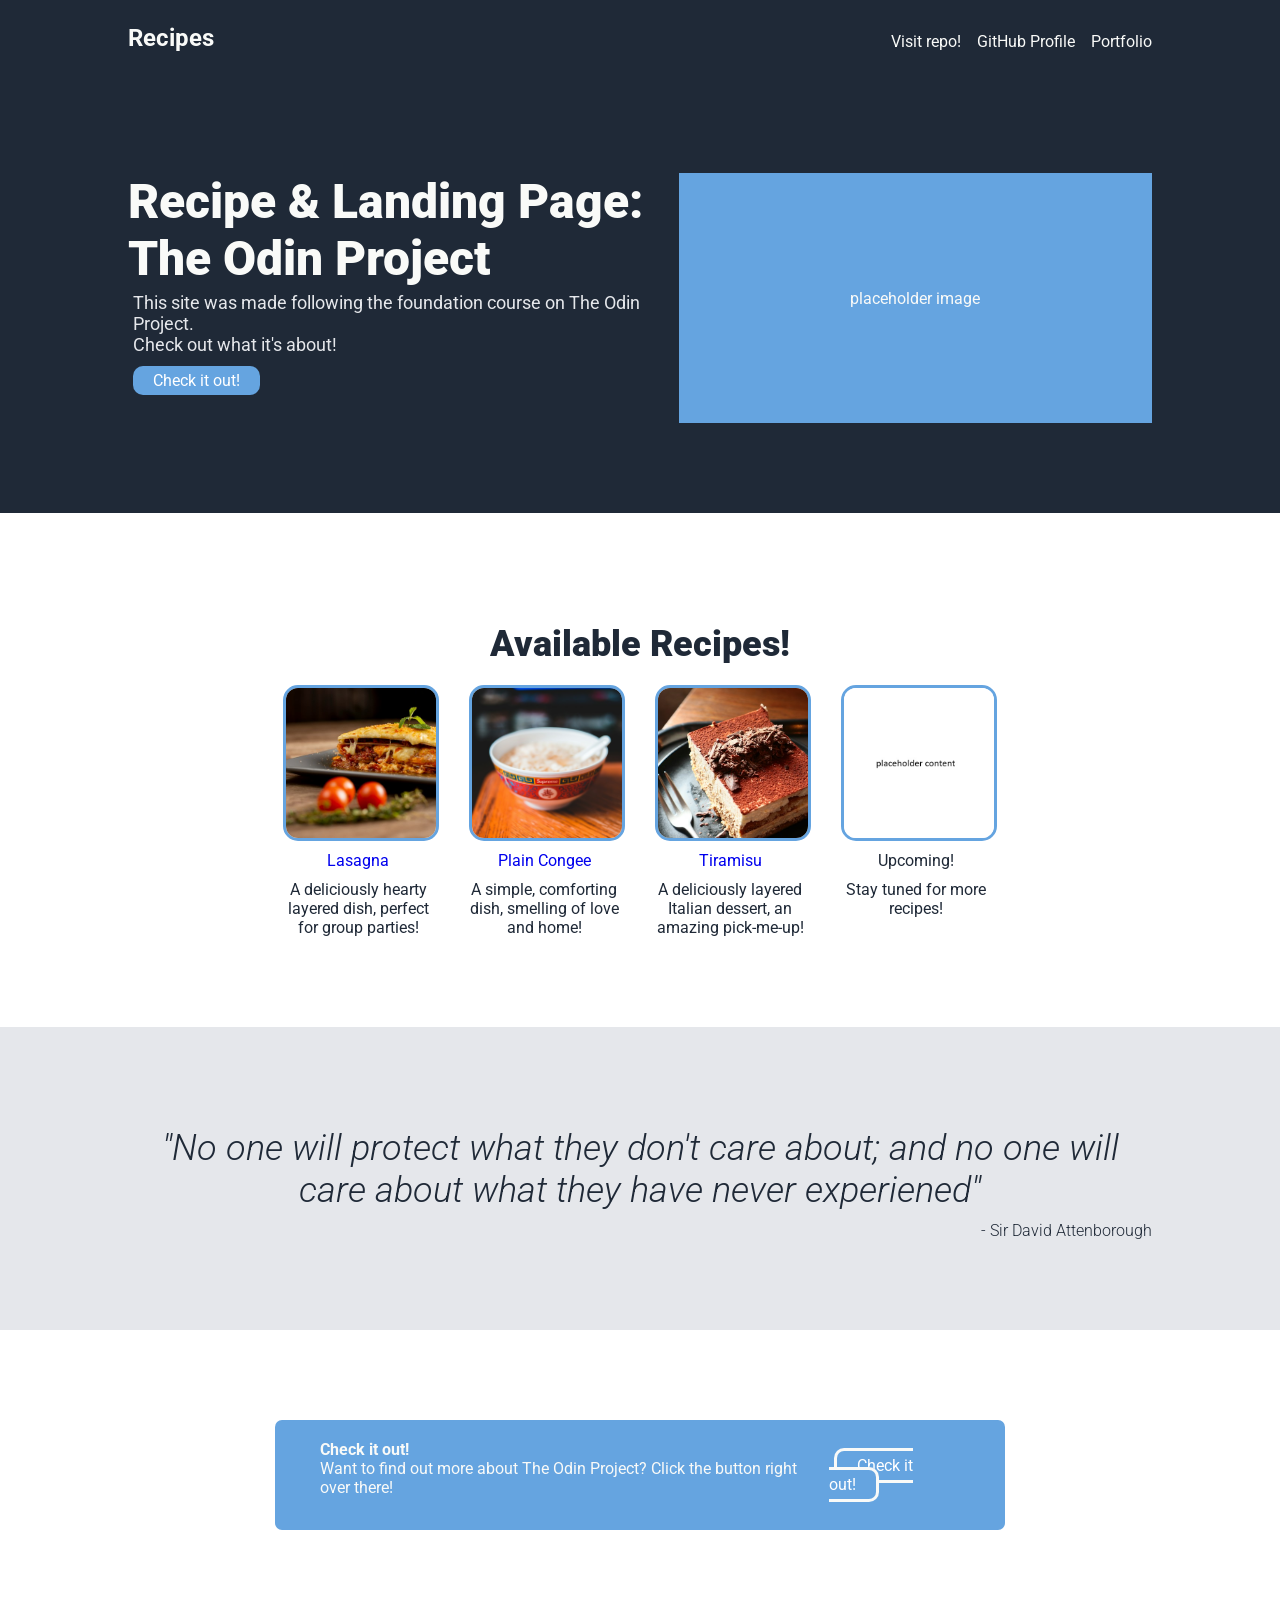
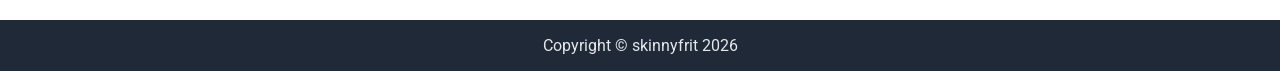
<file: index.html>
<!DOCTYPE html>
<html lang="en">
    <head>
        <meta charset="UTF-8">
        <title>Recipe Collection</title>
        <meta name="viewport" content="width=device-width, initial-scale=1.0">
        <link rel="stylesheet" href="styles.css">
    </head>
    <body>
        <header>
            <div class="container">
                <p id="logo">Recipes</p>
                <ul class="links">
                    <li><p><a href="https://github.com/skinnyfrit/odin-recipes/">Visit repo!</a></p></li>
                    <li><p><a href="https://github.com/skinnyfrit/">GitHub Profile</a></p></li>
                    <li><p><a href="https://skinnyfrit.github.io/">Portfolio</a></p></li>
                </ul>
            </div>
        </header>

        <div class="hero-1">
            <div class="container">
                <div>
                    <p class="hero-main">Recipe & Landing Page:<br>The Odin Project</p>
                    <p class="hero-subtext">
                        This site was made following the foundation course on The Odin Project.
                        <br>Check out what it's about!
                    </p>
                    <p><a href="https://www.theodinproject.com" class="button-signup">Check it out!</a></p>
                </div>
                <div class="long"><p>placeholder image</p></div>
                <!-- <img class="long" src="resources/placeholder_long.jpg"> -->
            </div>
        </div>

        <div class="hero-2">
            <div class="container horizont">
                <p id="info-heading">Available Recipes!</p>
                <div class="container fit">
                    <div class="info-box">
                        <img class="square" src="resources/joe-boshra-lasagna.jpg">
                        <div class="horizont">
                            <p><a href="recipes/lasagna.html">Lasagna</a></p>
                            <p>A deliciously hearty layered dish, perfect for group parties!</p>
                        </div>
                    </div>
                    <div class="info-box">
                        <img class="square" src="resources/erik-mclean-congee.jpg">
                        <div class="horizont">
                            <p><a href="recipes/congee.html">Plain Congee</a></p>
                            <p>A simple, comforting dish, smelling of love and home!</p>
                        </div>
                    </div>
                    <div class="info-box">
                        <img class="square" src="resources/jay-tiramisu.jpg">
                        <div class="horizont">
                            <p><a href="recipes/tiramisu.html">Tiramisu</a></p>
                            <p>A deliciously layered Italian dessert, an amazing pick-me-up!</p>
                        </div>
                    </div>
                    <div class="info-box">
                        <img class="square" src="resources/placeholder_square.jpg">
                        <div class="horizont">
                            <p><a>Upcoming!</a></p>
                            <p>Stay tuned for more recipes!</p>
                        </div>
                    </div>
                </div>
            </div>
        </div>

        <div class="quote-container">
            <div class="container horizont">
                <p id="quote-text">"No one will protect what they don't care about; and no one will care about what they have never experiened"</p>
                <p id="quote-source">- Sir David Attenborough</p>
            </div>
        </div>
        
        <div class="action-container">
            <div class="container action-box">
                <div>
                    <p class="action-header">Check it out!</p>
                    <p class="action-text">Want to find out more about The Odin Project? Click the button right over there!</p>
                </div>
                <p><a href="https://www.theodinproject.com" class="button-signup">Check it out!</a></p>
            </div>
        </div>

        <footer>
            <div class="container middle footer-text">
                <p>Copyright &copy; skinnyfrit 2026</p>
            </div>
        </footer>
    </body>
</html>
</file>
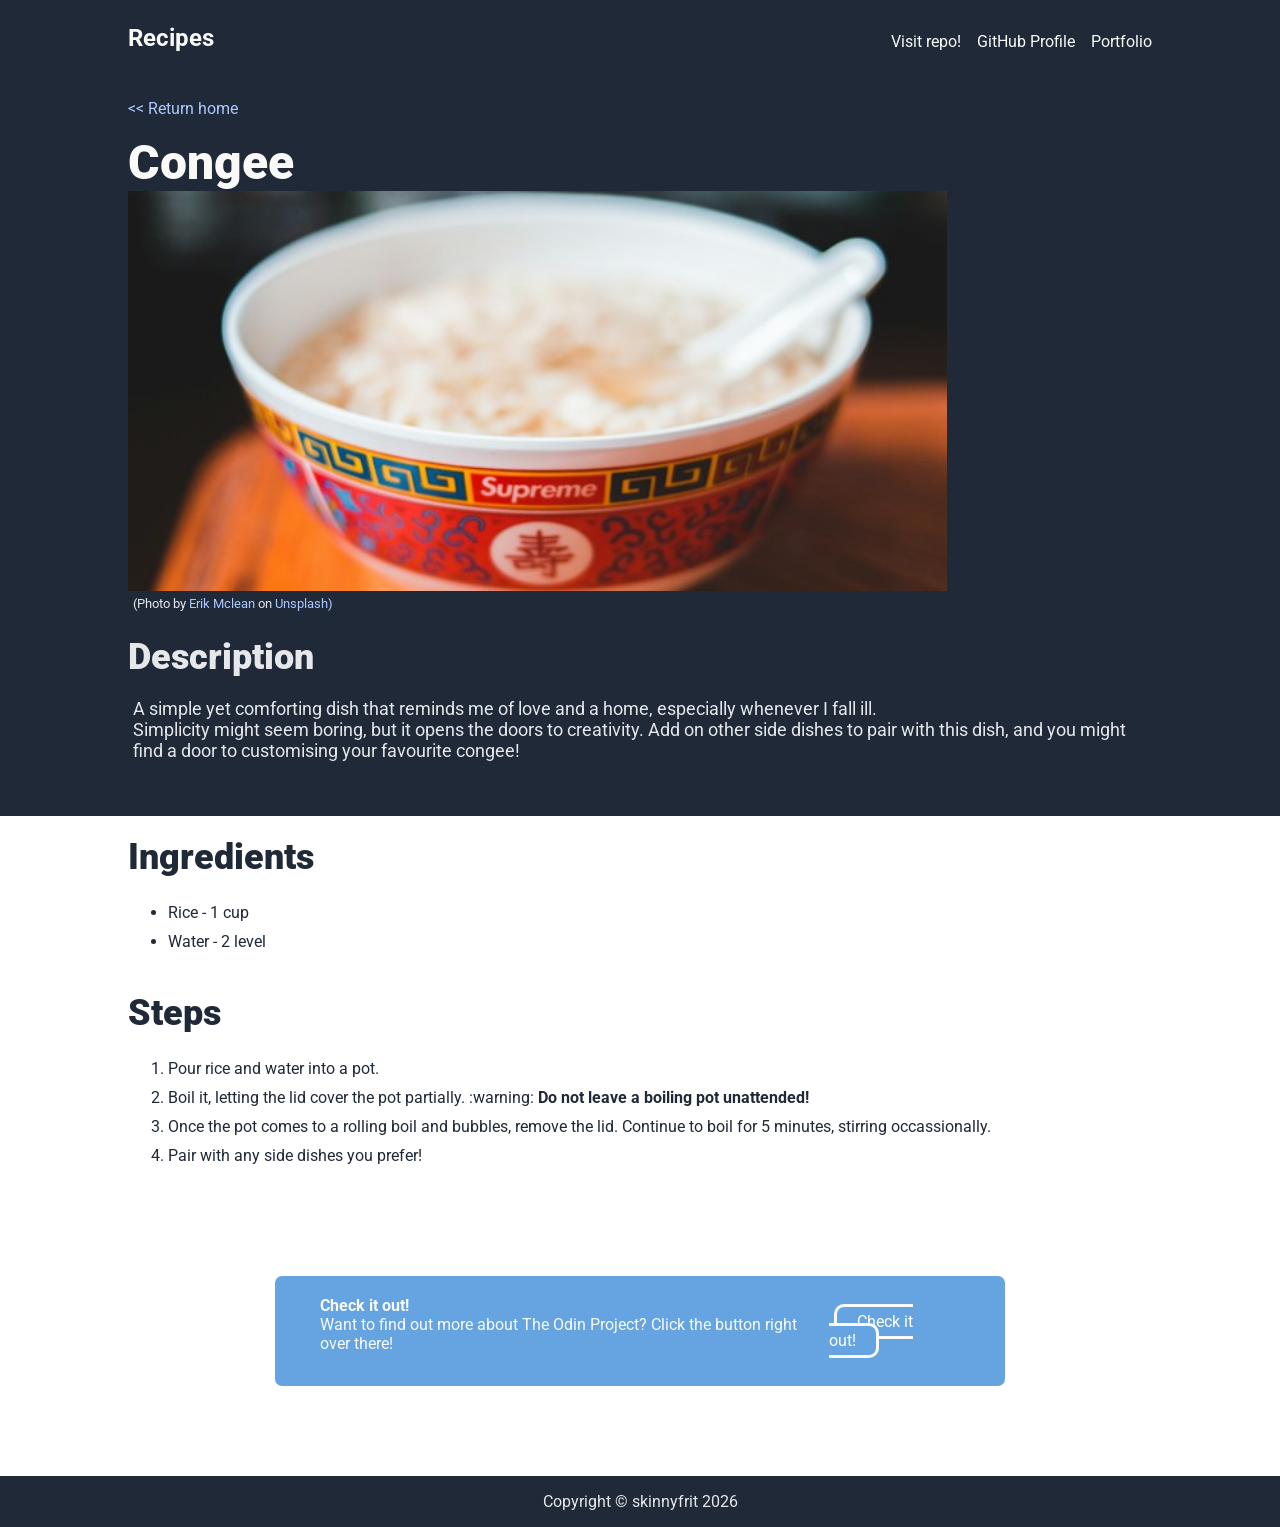
<file: recipes/congee.html>
<!DOCTYPE html>
<html lang="en">
    <head>
        <meta charset="UTF-8">
        <title>Recipe: Congee</title>
        <meta name="viewport" content="width=device-width, initial-scale=1.0">
        <link rel="stylesheet" href="../styles.css">
    </head>
    <body>
        <header>
            <div class="container">
                <p id="logo">Recipes</p>
                <ul class="links">
                    <li><p><a href="https://github.com/skinnyfrit/odin-recipes/">Visit repo!</a></p></li>
                    <li><p><a href="https://github.com/skinnyfrit/">GitHub Profile</a></p></li>
                    <li><p><a href="https://skinnyfrit.github.io/">Portfolio</a></p></li>
                </ul>
            </div>
        </header>
            <div class="return-home">
                <div class="container">
                    <p><a href="../index.html"><< Return home</a></p>
                </div>
            </div>

        <div class="recipe-top"> 
            <div class="container vert">
                <p class="hero-main">Congee</p>
                <img class="long" src="../resources/erik-mclean-congee.jpg">
                <p class="hero-subtext credits">(Photo by <a href="https://unsplash.com/@introspectivedsgn?utm_source=unsplash&utm_medium=referral&utm_content=creditCopyText">Erik Mclean</a> on <a href="https://unsplash.com/photos/white-and-blue-ceramic-bowl-on-brown-wooden-table-tDy9TDfyNTg?utm_source=unsplash&utm_medium=referral&utm_content=creditCopyText">Unsplash)</a></p>
                <div class="desc">
                    <p id="info-heading">Description</p>
                    <p class="hero-subtext">
                        A simple yet comforting dish that reminds me of love and a home, especially whenever I fall ill.
                        <br> Simplicity might seem boring, but it opens the doors to creativity. Add on other side dishes to pair with this dish, and you might find a door to customising your favourite congee!
                    </p>
                </div>
            </div>
        </div>

        <div class="recipe-how">
            <div class="container vert">
                <div class="ing">
                    <p id="info-heading">Ingredients</p>
                    <ul class="recipe-listing">
                        <li>Rice - 1 cup</li>
                        <li>Water - 2 level</li>
                    </ul>
                </div>
                <div class="steps">
                    <p id="info-heading">Steps</p>
                    <ol class="recipe-listing">
                        <li>Pour rice and water into a pot.</li>
                        <li>Boil it, letting the lid cover the pot partially. :warning: <strong>Do not leave a boiling pot unattended!</strong></li>
                        <li>Once the pot comes to a rolling boil and bubbles, remove the lid. Continue to boil for 5 minutes, stirring occassionally.</li>
                        <li>Pair with any side dishes you prefer!</li>
                    </ol>
                </div>
            </div>
        </div>

        <div class="action-container">
            <div class="container action-box">
                <div>
                    <p class="action-header">Check it out!</p>
                    <p class="action-text">Want to find out more about The Odin Project? Click the button right over there!</p>
                </div>
                <p><a href="https://www.theodinproject.com" class="button-signup">Check it out!</a></p>
            </div>
        </div>

        <footer>
            <div class="container middle footer-text">
                <p>Copyright &copy; skinnyfrit 2026</p>
            </div>
        </footer>
    </body>
</html>
</file>
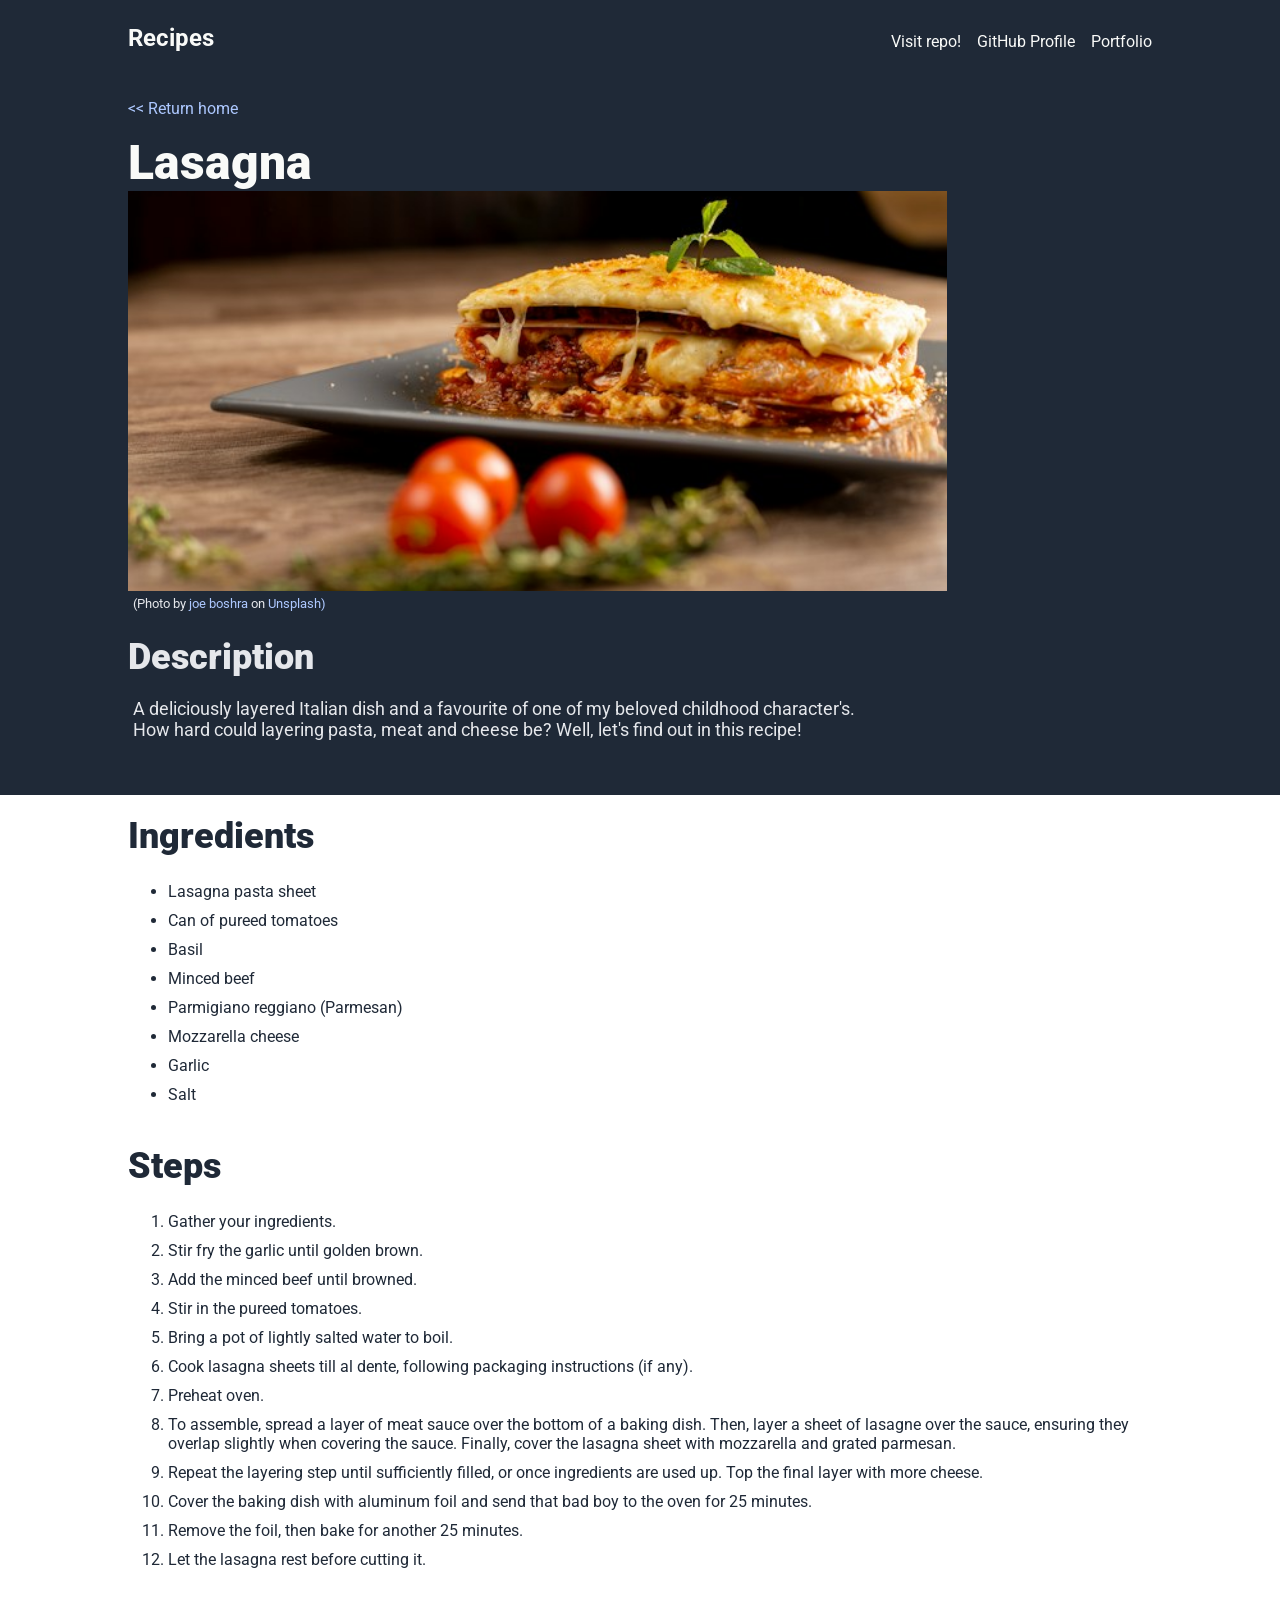
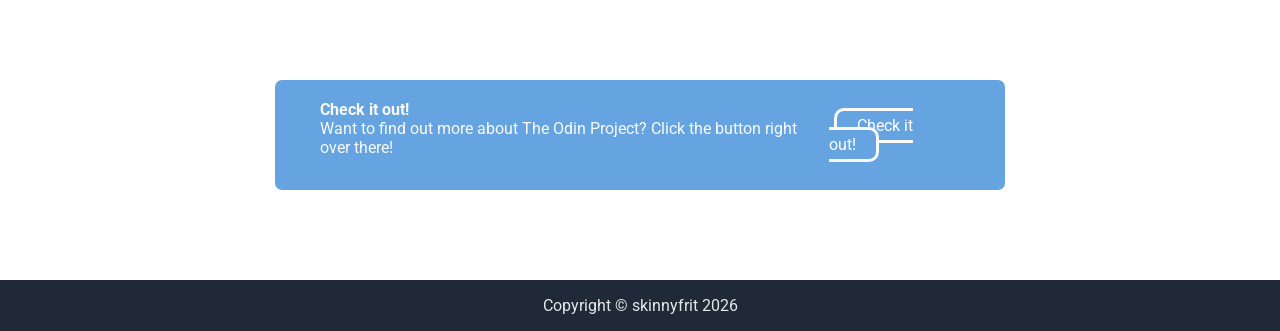
<file: recipes/lasagna.html>
<!DOCTYPE html>
<html lang="en">
    <head>
        <meta charset="UTF-8">
        <title>Recipe: Lasagna</title>
        <meta name="viewport" content="width=device-width, initial-scale=1.0">
        <link rel="stylesheet" href="../styles.css">
    </head>
    <body>
        <header>
            <div class="container">
                <p id="logo">Recipes</p>
                <ul class="links">
                    <li><p><a href="https://github.com/skinnyfrit/odin-recipes/">Visit repo!</a></p></li>
                    <li><p><a href="https://github.com/skinnyfrit/">GitHub Profile</a></p></li>
                    <li><p><a href="https://skinnyfrit.github.io/">Portfolio</a></p></li>
                </ul>
            </div>
        </header>
            <div class="return-home">
                <div class="container">
                    <p><a href="../index.html"><< Return home</a></p>
                </div>
            </div>

        <div class="recipe-top"> 
            <div class="container vert">
                <p class="hero-main">Lasagna</p>
                <!-- <div class="long"> -->
                <img class="long" src="../resources/joe-boshra-lasagna.jpg">
                <!-- </div> -->
                <p class="hero-subtext credits">(Photo by <a href="https://unsplash.com/@joestudios?utm_source=unsplash&utm_medium=referral&utm_content=creditCopyText">joe boshra</a> on <a href="https://unsplash.com/photos/a-delicious-slice-of-lasagna-with-melted-cheese-JNCxXU3A0H0?utm_source=unsplash&utm_medium=referral&utm_content=creditCopyText">Unsplash)</a></p>
                <div class="desc">
                    <p id="info-heading">Description</p>
                    <p class="hero-subtext">
                        A deliciously layered Italian dish and a favourite of one of my beloved childhood character's.
                        <br> How hard could layering pasta, meat and cheese be? Well, let's find out in this recipe!
                    </p>
                </div>
            </div>
        </div>

        <div class="recipe-how">
            <div class="container vert">
                <div class="ing">
                    <p id="info-heading">Ingredients</p>
                    <ul class="recipe-listing">
                        <li>Lasagna pasta sheet</li>
                        <li>Can of pureed tomatoes</li>
                        <li>Basil</li>
                        <li>Minced beef</li>
                        <li>Parmigiano reggiano (Parmesan)</li>
                        <li>Mozzarella cheese</li>
                        <li>Garlic</li>
                        <li>Salt</li>
                    </ul>
                </div>
                <div class="steps">
                    <p id="info-heading">Steps</p>
                    <ol class="recipe-listing">
                        <li>Gather your ingredients.</li>
                        <li>Stir fry the garlic until golden brown.</li>
                        <li>Add the minced beef until browned.</li>
                        <li>Stir in the pureed tomatoes.</li>
                        <li>Bring a pot of lightly salted water to boil.</li>
                        <li>Cook lasagna sheets till al dente, following packaging instructions (if any).</li>
                        <li>Preheat oven.</li>
                        <li>
                            To assemble, spread a layer of meat sauce over the bottom of a baking dish.
                            Then, layer a sheet of lasagne over the sauce, ensuring they overlap slightly when covering the sauce.
                            Finally, cover the lasagna sheet with mozzarella and grated parmesan.
                        </li>
                        <li>Repeat the layering step until sufficiently filled, or once ingredients are used up. Top the final layer with more cheese.</li>
                        <li>Cover the baking dish with aluminum foil and send that bad boy to the oven for 25 minutes.</li>
                        <li>Remove the foil, then bake for another 25 minutes.</li>
                        <li>Let the lasagna rest before cutting it.</li>
                    </ol>
                </div>
            </div>
        </div>

        <div class="action-container">
            <div class="container action-box">
                <div>
                    <p class="action-header">Check it out!</p>
                    <p class="action-text">Want to find out more about The Odin Project? Click the button right over there!</p>
                </div>
                <p><a href="https://www.theodinproject.com" class="button-signup">Check it out!</a></p>
            </div>
        </div>

        <footer>
            <div class="container middle footer-text">
                <p>Copyright &copy; skinnyfrit 2026</p>
            </div>
        </footer>
    </body>
</html>
</file>
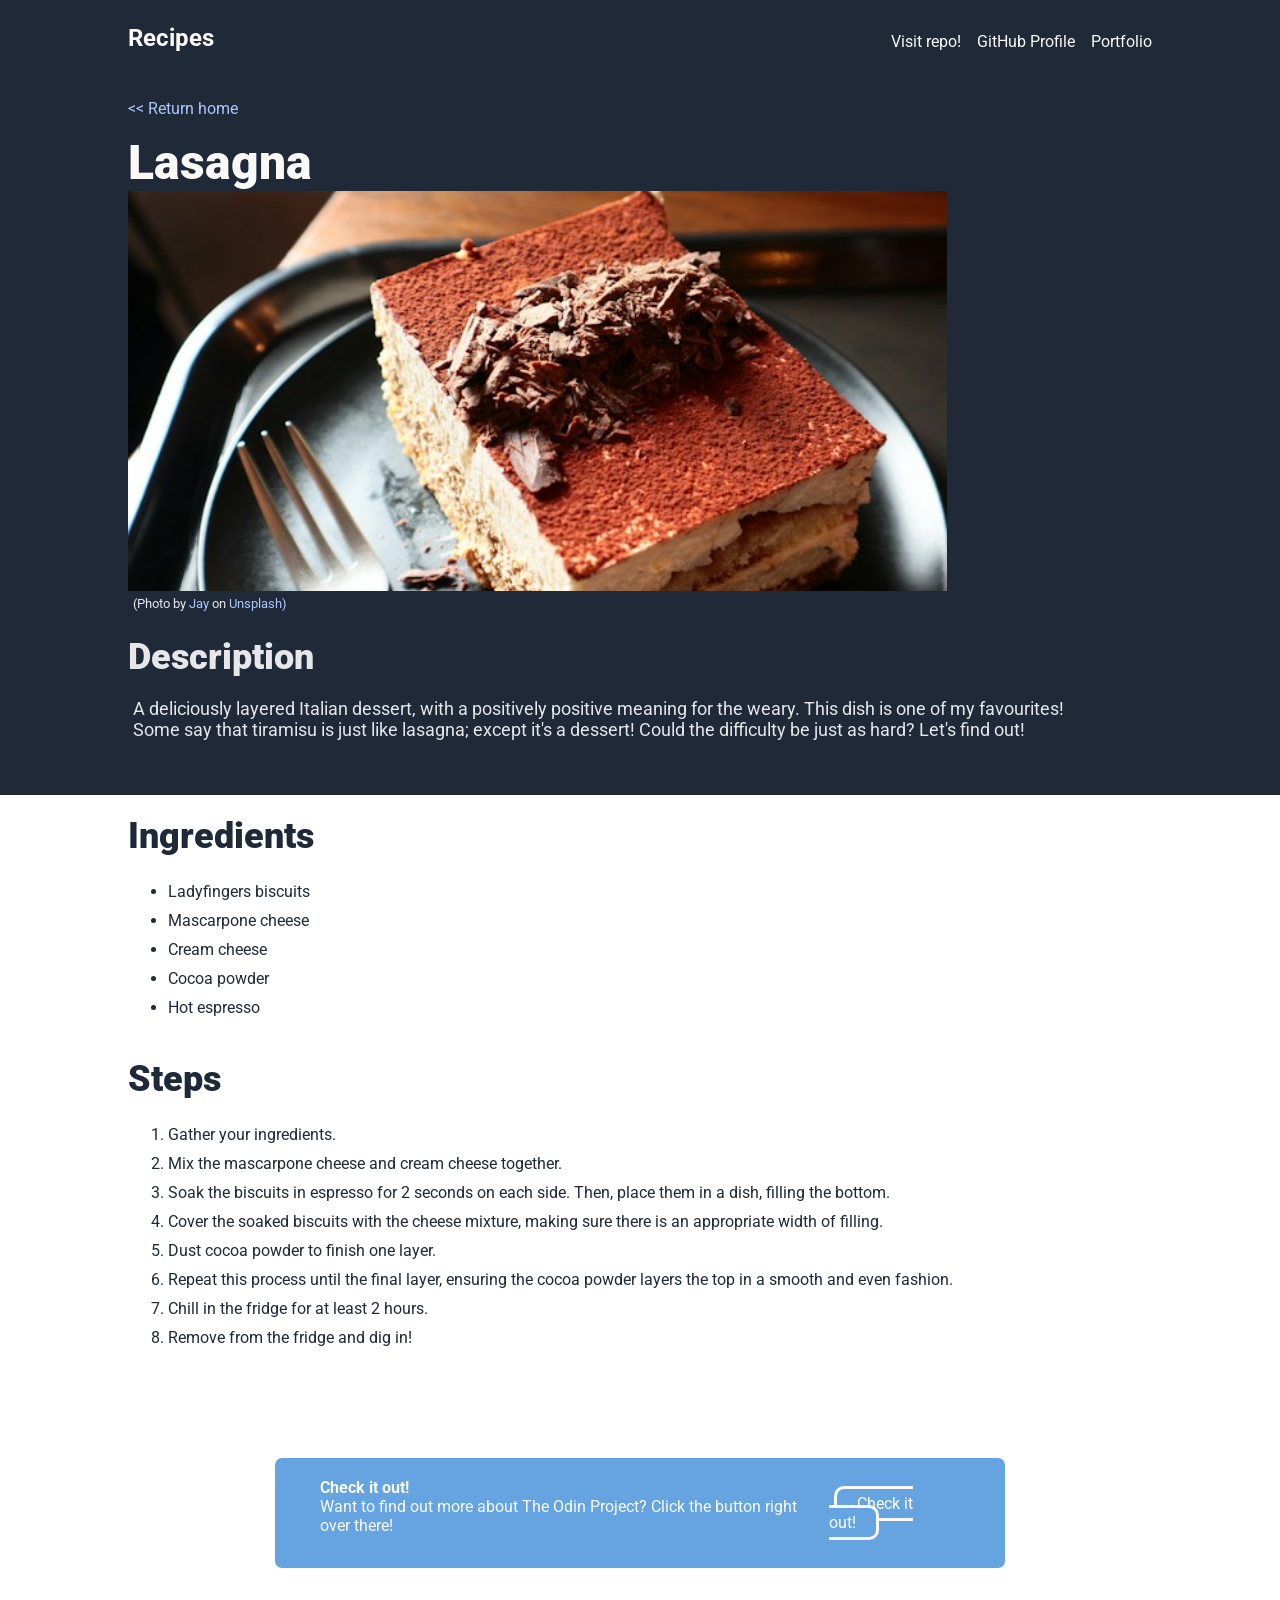
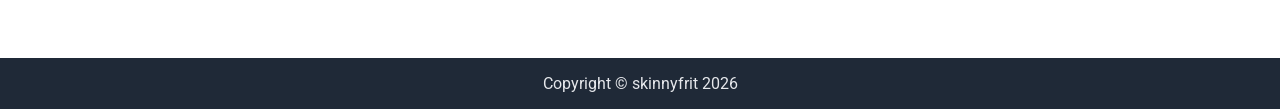
<file: recipes/tiramisu.html>
<!DOCTYPE html>
<html lang="en">
    <head>
        <meta charset="UTF-8">
        <title>Recipe: Tiramisu</title>
        <meta name="viewport" content="width=device-width, initial-scale=1.0">
        <link rel="stylesheet" href="../styles.css">
    </head>
    <body>
        <header>
            <div class="container">
                <p id="logo">Recipes</p>
                <ul class="links">
                    <li><p><a href="https://github.com/skinnyfrit/odin-recipes/">Visit repo!</a></p></li>
                    <li><p><a href="https://github.com/skinnyfrit/">GitHub Profile</a></p></li>
                    <li><p><a href="https://skinnyfrit.github.io/">Portfolio</a></p></li>
                </ul>
            </div>
        </header>
            <div class="return-home">
                <div class="container">
                    <p><a href="../index.html"><< Return home</a></p>
                </div>
            </div>

        <div class="recipe-top"> 
            <div class="container vert">
                <p class="hero-main">Lasagna</p>
                <img class="long" src="../resources/jay-tiramisu.jpg">
                <p class="hero-subtext credits">(Photo by <a href="https://unsplash.com/@ja024?utm_source=unsplash&utm_medium=referral&utm_content=creditCopyText">Jay</a> on <a href="https://unsplash.com/photos/a-slice-of-tiramisu-cake-with-cocoa-and-chocolate-shavings-Rjc0kwgs1ps?utm_source=unsplash&utm_medium=referral&utm_content=creditCopyText">Unsplash)</a></p>
                <div class="desc">
                    <p id="info-heading">Description</p>
                    <p class="hero-subtext">
                        A deliciously layered Italian dessert, with a positively positive meaning for the weary. This dish is one of my favourites!
                        <br> Some say that tiramisu is just like lasagna; except it's a dessert! Could the difficulty be just as hard? Let's find out!
                    </p>
                </div>
            </div>
        </div>

        <div class="recipe-how">
            <div class="container vert">
                <div class="ing">
                    <p id="info-heading">Ingredients</p>
                    <ul class="recipe-listing">
                        <li>Ladyfingers biscuits</li>
                        <li>Mascarpone cheese</li>
                        <li>Cream cheese</li>
                        <li>Cocoa powder</li>
                        <li>Hot espresso</li>
                    </ul>
                </div>
                <div class="steps">
                    <p id="info-heading">Steps</p>
                    <ol class="recipe-listing">
                        <li>Gather your ingredients.</li>
                        <li>Mix the mascarpone cheese and cream cheese together.</li>
                        <li>Soak the biscuits in espresso for 2 seconds on each side. Then, place them in a dish, filling the bottom.</li>
                        <li>Cover the soaked biscuits with the cheese mixture, making sure there is an appropriate width of filling.</li>
                        <li>Dust cocoa powder to finish one layer.</li>
                        <li>Repeat this process until the final layer, ensuring the cocoa powder layers the top in a smooth and even fashion.</li>
                        <li>Chill in the fridge for at least 2 hours.</li>
                        <li>Remove from the fridge and dig in!</li>
                    </ol>
                </div>
            </div>
        </div>

        <div class="action-container">
            <div class="container action-box">
                <div>
                    <p class="action-header">Check it out!</p>
                    <p class="action-text">Want to find out more about The Odin Project? Click the button right over there!</p>
                </div>
                <p><a href="https://www.theodinproject.com" class="button-signup">Check it out!</a></p>
            </div>
        </div>

        <footer>
            <div class="container middle footer-text">
                <p>Copyright &copy; skinnyfrit 2026</p>
            </div>
        </footer>
    </body>
</html>
</file>
<file: styles.css>
@import url('https://fonts.googleapis.com/css2?family=Roboto&display=swap');

/* Universal */
p, ul.links, .recipe-listing > li {
    font-family: Roboto, Arial, Helvetica, sans-serif;
    color: #1F2937;
}

body {
    display: flex;
    flex-direction: column;
    width: 100%;
    margin: 0;
}

.container {
    display: flex;
    width: 80%;
    justify-content: space-between;
}

/* Header */
header {
    display: flex;
    flex-direction: row;
    background: #1F2937;
    justify-content: center;
}

p#logo {
    color: #F9FAF8;
    font-size: 24px;
    font-weight: bolder;
    white-space: nowrap;
}

ul.links {
    list-style-type: none;
    text-decoration: none;
    display: flex;
    flex-direction: row;
    justify-content: right;
    align-items: center;
    width: fit-content;
}

li {
    width:fit-content;
    white-space: nowrap;
    padding-left: 7%;
}

li > p > a {
    text-decoration: none;
    color: #F9FAF8;
}

/* Hero section 1 */
div.hero-1 {
    display: flex;
    align-content: center;
    justify-content: center;
    background: #1F2937;
    padding: 90px 0px;
}

p.hero-main {
    color: #F9FAF8;
    font-size: 48px;
    font-weight: 900;
    margin: 0;
}

p.hero-subtext {
    color: #E5E7EB;
    font-size: 18px;
    margin: 5px;
}

.long {
    height: 250px;
    width: 500px;
    display: flex;
    justify-content: center;
    align-items: center;
    background: #65a4e0;
}

.long > p {
    color: #F9FAF8;
}

a.button-signup {
    text-decoration: none;
    background: #65a4e0;
    color: white;
    padding: 5px 20px;
    border-radius: 10px;
    border-color: #65a4e0;
    margin: 5px;
    box-shadow: none;
    outline: none;
    cursor: pointer;
}

/* Hero section 2 */
div.hero-2 {
    display: flex;
    align-content: center;
    justify-content: center;
    padding: 90px 0px;
}

.horizont {
    flex-direction: column;
}

.fit {
    width: 100%;
    justify-content: center;
    align-items: flex-start;    
}

.info-box {
    display: flex;
    flex-direction: column;
    justify-content: center;
    padding: 0px 15px;
}

.info-box > .horizont {
    display: flex;
    flex-direction: column;
    max-width: 150px;
}

p#info-heading {
    font-size: 36px;
    color: #1F2937;
    font-weight: 900;
    text-align: center;
    margin: 20px 0px;
}

.square {
    height: 150px;
    width: 150px;
    border-style: solid;
    border-color: #65a4e0;
    border-width: 3px;
    border-radius: 15px;
    /* margin: 20px; */
}

img.square {
    object-fit: cover;
    object-position: center;
}

.horizont > p {
    text-align: center;
    margin: 10px 0px 0px 0px;
}

.horizont > p > a {
    text-decoration: none;
    margin: 10px 0px 0px 0px;
}

/* Quote section */
div.quote-container {
    display: flex;
    align-content: center;
    justify-content: center;
    background: #E5E7EB;
    padding: 90px 0px;
}

#quote-text {
    font-style: italic;
    font-size: 36px;
    font-weight: 300;
    text-align: center;
}

#quote-source {
    text-align: right;
    font-weight: 300;
}

/* Call to action section */
.action-container {
    display:flex;
    justify-content: center;
    padding: 90px 0px;
} 

.action-box {
    background: #65a4e0;
    max-width: 50%;
    border-radius: 7px;
    padding: 20px 45px;
}

.action-header {
    font-weight: bold;
    color: #F9FAF8;
    margin: 0;
}

.action-text {
    color: #F9FAF8;
    margin: 0;
}

.action-box > p > a.button-signup {
    border-style: solid;
    border-color: #F9FAF8;
}

/* Footer section */
footer {
    display: flex;
    justify-content: center;
    background: #1F2937;
}

.footer-text > p {
    color: #E5E7EB
}

.middle {
    justify-content: center;
}

/* Recipes */
div.return-home {
    display: flex;
    align-content: center;
    justify-content: center;
    background: #1F2937;
    padding: 0px;
}

div.recipe-top {
    display: flex;
    align-content: center;
    justify-content: center;
    background: #1F2937;
    padding-bottom: 50px;
}

div.recipe-how {
    display: flex;
    align-content: center;
    justify-content: center;
}

.vert {
    display: flex;
    flex-direction: column;
}

.return-home > .container > p > a {
    text-decoration: none;
    color: #adc8ff;
    transition: all 0.3s ease;
}

.return-home > .container > p > a:hover {
    color: #F9FAF8;
}

.hero-subtext.credits {
    font-size: small;
}

.hero-subtext.credits > a {
    text-decoration: none;
    color: #adc8ff;
}

.desc > #info-heading {
    text-align: left;
    color: #E5E7EB;
}

.ing > #info-heading, .steps > #info-heading  {
    text-align: left;
}

.recipe-listing > li {
    padding: 5px 0px;
    width: fit-content;
    white-space: normal;
}

.recipe-top > .container.vert > .long {
    display: flex;
    justify-content: center;
    align-items: center;
    width: 80%;
    height: 400px;
}

img.long {
    object-fit: cover;
    object-position: center;
}
</file>
